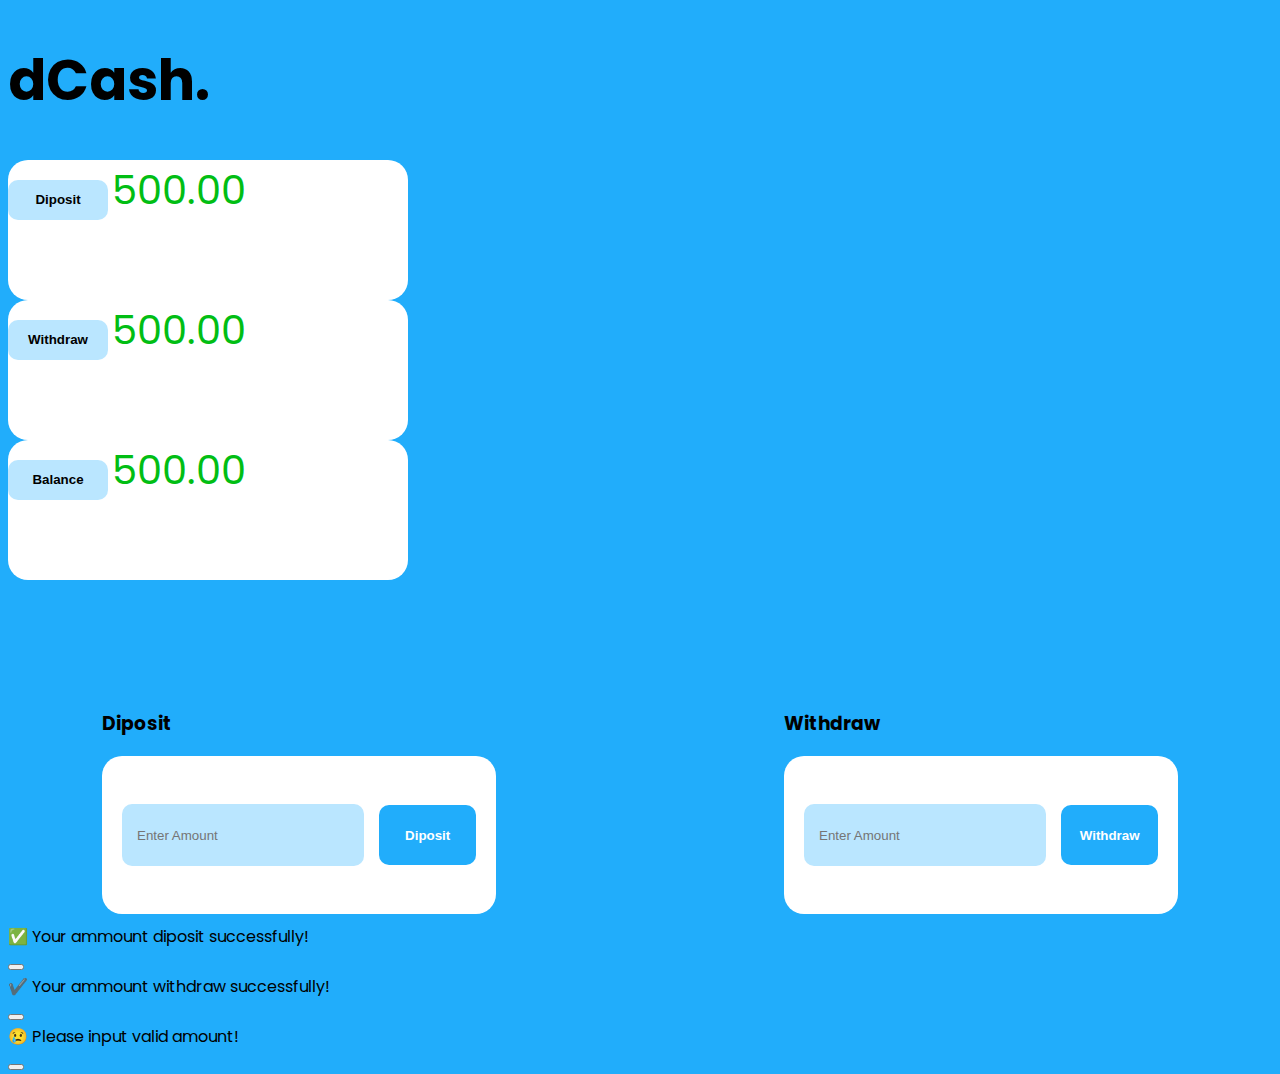
<file: bank.html>
<!DOCTYPE html>
<html lang="en">
  <head>
    <meta charset="UTF-8" />
    <meta http-equiv="X-UA-Compatible" content="IE=edge" />
    <meta name="viewport" content="width=device-width, initial-scale=1.0" />
    <title>dCash</title>
    <!-- Bootstrap CSS CDN -->
    <link
      href="https://cdn.jsdelivr.net/npm/bootstrap@5.1.3/dist/css/bootstrap.min.css"
      rel="stylesheet"
      integrity="sha384-1BmE4kWBq78iYhFldvKuhfTAU6auU8tT94WrHftjDbrCEXSU1oBoqyl2QvZ6jIW3"
      crossorigin="anonymous"
    />
    <!-- Custom CSS -->
    <link rel="stylesheet" href="style.css" />
  </head>
  <body style="background-color: #21adfb">
    <h1 class="fw-bold text-center text-light my-5">dCash.</h1>
    <main class="container-fluid my-5">
      <!-- Display Amount -->
      <section class="p-2">
        <div
          class="
            row
            d-flex
            justify-content-xl-evenly justify-content-center
            gap-3
          "
        >
          <div class="card">
            <button>Diposit</button>
            <span id="show-diposit" class="fw-bold ms-auto p-3">500.00</span>
          </div>
          <div class="card">
            <button>Withdraw</button>
            <span id="show-withdraw" class="fw-bold ms-auto p-3 text-danger"
              >500.00</span
            >
          </div>
          <div class="card">
            <button>Balance</button>
            <span id="show-balance" class="fw-bold ms-auto p-3">500.00</span>
          </div>
        </div>
      </section>
      <!-- Display Amount End -->

      <!-- Amount Input Field start Here -->
      <section id="input-feild">
        <div class="input-container flex-fill">
          <h3 class="fw-bold text-light">Diposit</h3>
          <div class="input-amount">
            <input
              id="diposit-amount"
              class="flex-fill"
              type="number"
              placeholder="Enter Amount"
            />
            <button type="submit" onclick="getDipositAmount()">Diposit</button>
          </div>
        </div>
        <div class="input-container flex-fill">
          <h3 class="fw-bold text-light">Withdraw</h3>
          <div class="input-amount">
            <input
              id="withdraw-amount"
              class="flex-fill"
              type="number"
              placeholder="Enter Amount"
            />
            <button type="submit" onclick="getWithdrawAmount()">
              Withdraw
            </button>
          </div>
        </div>
      </section>
      <!-- Amount Input Field  End Here-->
      <!-- Diposit Toast -->
      <div
        id="diposit-toast"
        class="toast position-relative top-0 start-50 translate-middle-x"
        role="alert"
        aria-live="assertive"
        aria-atomic="true"
        data-bs-animation="true"
      >
        <div class="d-flex">
          <div class="toast-body">✅ Your ammount diposit successfully!</div>
          <button
            type="button"
            class="btn-close me-2 m-auto"
            data-bs-dismiss="toast"
            aria-label="Close"
          ></button>
        </div>
      </div>

      <!-- Withdraw Toast -->
      <div
        id="withdraw-toast"
        class="toast position-relative bottom-0 start-50 translate-middle-x"
        role="alert"
        aria-live="assertive"
        aria-atomic="true"
        data-bs-animation="true"
      >
        <div class="d-flex">
          <div class="toast-body">✔️ Your ammount withdraw successfully!</div>
          <button
            type="button"
            class="btn-close me-2 m-auto"
            data-bs-dismiss="toast"
            aria-label="Close"
          ></button>
        </div>
      </div>

      <!-- Warning Toast -->
      <div
        id="warning-toast"
        class="toast position-fixed top-0 start-50 translate-middle-x"
        style="z-index: 11"
        role="alert"
        aria-live="assertive"
        aria-atomic="true"
        data-bs-animation="true"
      >
        <div class="d-flex">
          <div class="toast-body">😢 Please input valid amount!</div>
          <button
            type="button"
            class="btn-close me-2 m-auto"
            data-bs-dismiss="toast"
            aria-label="Close"
          ></button>
        </div>
      </div>
    </main>

    <script
      src="https://cdn.jsdelivr.net/npm/bootstrap@5.1.3/dist/js/bootstrap.bundle.min.js"
      integrity="sha384-ka7Sk0Gln4gmtz2MlQnikT1wXgYsOg+OMhuP+IlRH9sENBO0LRn5q+8nbTov4+1p"
      crossorigin="anonymous"
    ></script>
    <script src="js/bank.js" type="text/javascript"></script>
  </body>
</html>
</file>
<file: style.css>
@import url("https://fonts.googleapis.com/css2?family=Poppins:wght@100;300;400;600;700&display=swap");
body {
  font-family: "Poppins", sans-serif;
}
h1 {
  font-size: 3.5rem;
}
main {
  height: 100vh;
}
.auth-alert {
  display: none;
}
.card {
  background-color: #ffffff;
  max-width: 400px;
  height: 140px;
  border-radius: 20px;
}
.card button {
  background-color: #bae6ff;
  border: none;
  border-radius: 10px;
  width: 100px;
  height: 40px;
  text-align: center;
  margin-top: 10px;
  font-weight: bold;
}
.card span {
  color: #01be14;
  font-size: 2.5rem;
}
input {
  width: 100%;
  height: 60px;
  background-color: #bae6ff;
  border: none;
  border-radius: 10px;
  padding-left: 15px;
  margin-right: 15px;
}

#input-feild {
  margin-top: 100px;
  display: flex;
  flex-direction: row;
  flex-wrap: wrap;
  justify-content: space-around;
  gap: 100px;
}

#input-feild button {
  color: #ffffff;
  background-color: #21adfb;
  border: none;
  border-radius: 10px;
  width: 145px;
  height: 60px;
  text-align: center;
  font-weight: bold;
}
#input-feild button:active {
  box-shadow: 0 2px rgb(204, 204, 204);
  transform: translateY(1px);
}

.input-amount {
  display: flex;
  justify-content: space-between;
  align-items: center;
  background-color: #ffffff;
  max-width: 100%;
  height: 118px;
  border-radius: 20px;
  padding: 20px;
}
.input-container {
  padding: 10px;
  max-width: 50%;
}
@media (max-width: 1200px) {
  #input-feild {
    gap: 20px;
    margin-top: 70px;
    padding-bottom: 60px;
  }
  .input-container {
    max-width: 100%;
    padding: 0px;
  }
}
</file>
